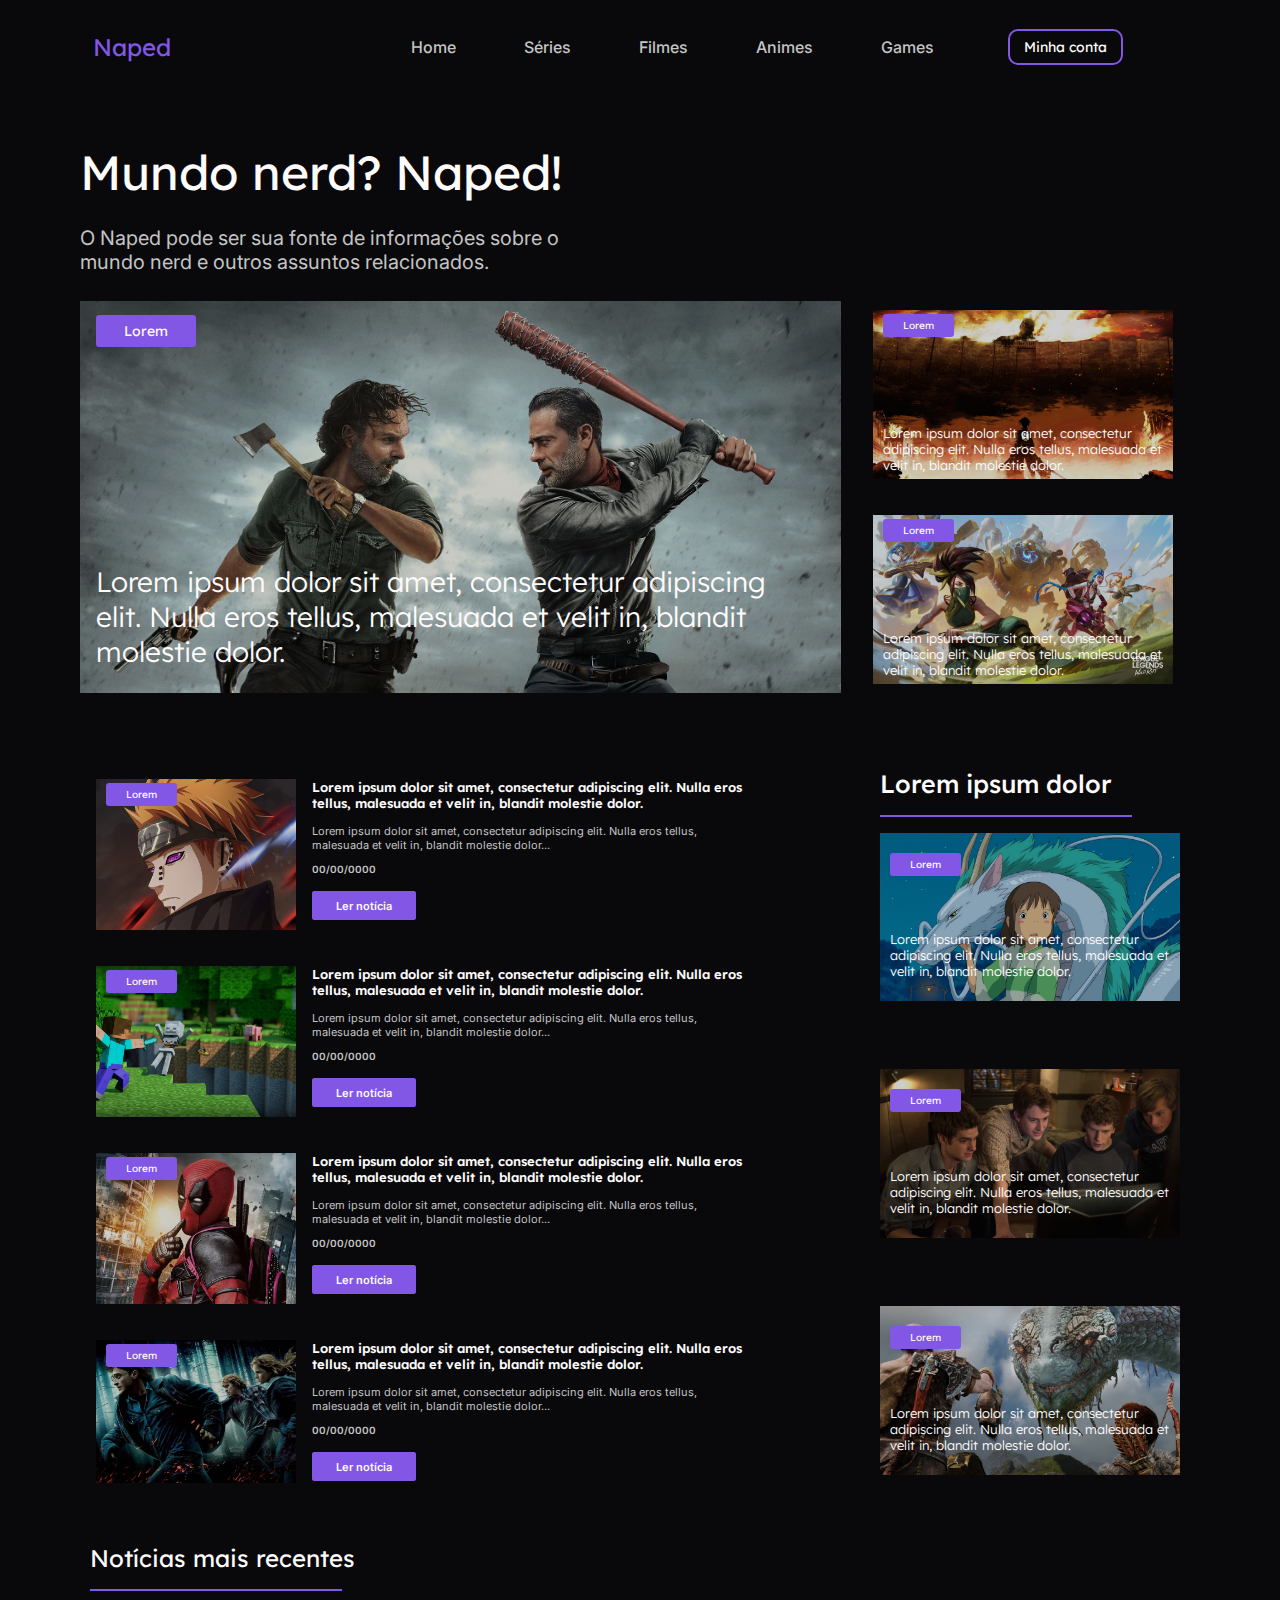
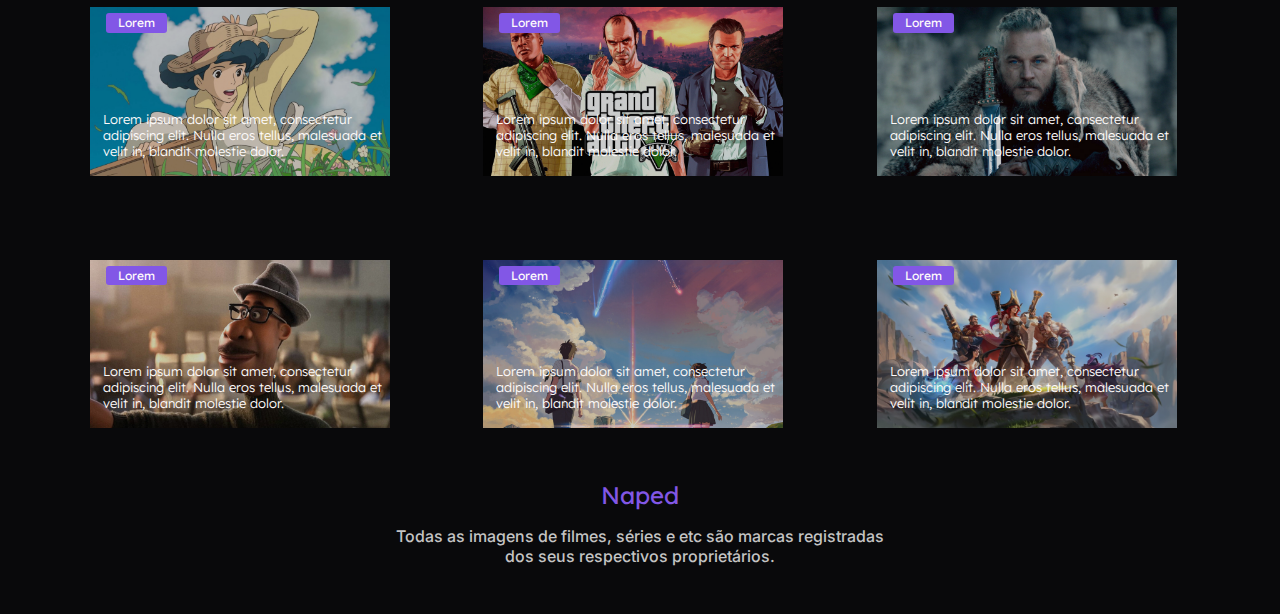
<file: index.html>
<!DOCTYPE html>
<html lang="pt-br">
<head>
    <meta charset="UTF-8">
    <meta name="viewport" content="width=device-width, initial-scale=1.0">
    <title>Naped</title>
    <link rel="preconnect" href="https://fonts.googleapis.com">
    <link rel="preconnect" href="https://fonts.gstatic.com" crossorigin>
    <link href="https://fonts.googleapis.com/css2?family=Inter:wght@100..900&family=Lexend+Deca:wght@100..900&display=swap" rel="stylesheet">
    <link rel="stylesheet" href="styles.css">
</head>
<body>
    <header>
        <nav class="navbar">
            <div class="navbar__container">
                <div class="navbar__logo">
                    <p class="logo-naped">Naped</p>
                </div>
                <div class="navbar__links">
                    <a href="pesquisa.html" class="link-lista">Home</a>
                    <a href="pesquisa.html" class="link-lista">Séries</a>
                    <a href="pesquisa.html" class="link-lista">Filmes</a>
                    <a href="pesquisa.html" class="link-lista">Animes</a>
                    <a href="pesquisa.html" class="link-lista">Games</a>
                </div>
                <div class="navbar__hamburger">
                    <img src="image/align-right.svg" alt="menu hamburger icon">
                </div>
                <div class="navbar__conta">
                    <a href="erro.html" class="conta-minha-conta">Minha conta</a>
                </div>
            </div>
        </nav>

        <section>
            <div class="resumo">
                <p class="resumo-titulo">Mundo nerd? Naped!</p>
                <p class="resumo-texto">O Naped pode ser sua fonte de informações sobre o mundo nerd e outros assuntos relacionados.</p>
            </div>
        </section>
    </header>  

    <section>
        <div class="noticia">
            <div class="noticia__destaque">
                <a href="noticia.html"><img src="image/02.png" alt="imagem de twd" class="noticia-imagem"></a>
                <span class="noticia-tipo">Lorem</span>
                <p class="noticia-texto">Lorem ipsum dolor sit amet, consectetur adipiscing elit. Nulla eros tellus, malesuada et velit in, blandit molestie dolor.</p>
            </div>
            <div class="noticia__secundaria">
                <div class="secundaria-descricao">
                    <a href="noticia.html"><img src="image/01.png" alt="imagem de um jogo" class="secundaria-imagem"></a>
                    <span class="noticia-tipo secundaria-tipo">Lorem</span>
                    <p class="noticia-texto secundaria-texto">Lorem ipsum dolor sit amet, consectetur adipiscing elit. Nulla eros tellus, malesuada et velit in, blandit molestie dolor.</p>
                </div>
                
                <div class="secundaria-descricao">
                    <a href="noticia.html"><img src="image/07.png" alt="imagem de lol" class="secundaria-imagem"></a>
                    <span class="noticia-tipo secundaria-tipo">Lorem</span>
                    <p class="noticia-texto secundaria-texto">Lorem ipsum dolor sit amet, consectetur adipiscing elit. Nulla eros tellus, malesuada et velit in, blandit molestie dolor.</p>
                </div>
            </div>
        </div>
    </section>

    <section>
        <div class="todas__noticias">
            <din class="todas-scroll">
                <div class="todas-container">
                    <div class="todas-img">
                        <img src="image/16.png" alt="imagem de Animes" class="todas-imagem">
                        <span class="noticia-tipo todas-tipo">Lorem</span>
                    </div>
                    <div class="todas-info">
                        <p class="todas-titulo">Lorem ipsum dolor sit amet, consectetur adipiscing elit. Nulla eros tellus, malesuada et velit in, blandit molestie dolor.</p>
                        <p class="todas-texto">Lorem ipsum dolor sit amet, consectetur adipiscing elit. Nulla eros tellus, malesuada et velit in, blandit molestie dolor...</p>
                        <p class="todas-datas">00/00/0000</p>
                        <a href="erro.html" class="todas-ler">Ler notícia</a>
                    </div>
                </div>
                <div class="todas-container">
                    <div class="todas-img">
                        <img src="image/09.png" alt="imagem de minecraft" class="todas-imagem">
                        <span class="noticia-tipo todas-tipo">Lorem</span>
                    </div>
                    <div class="todas-info">
                        <p class="todas-titulo">Lorem ipsum dolor sit amet, consectetur adipiscing elit. Nulla eros tellus, malesuada et velit in, blandit molestie dolor.</p>
                        <p class="todas-texto">Lorem ipsum dolor sit amet, consectetur adipiscing elit. Nulla eros tellus, malesuada et velit in, blandit molestie dolor...</p>
                        <p class="todas-datas">00/00/0000</p>
                        <a href="erro.html" class="todas-ler">Ler notícia</a>
                    </div>
                </div>
                <div class="todas-container">
                    <div class="todas-img">
                        <img src="image/15.png" alt="imagem de deadpool" class="todas-imagem">
                        <span class="noticia-tipo todas-tipo">Lorem</span>
                    </div>
                    <div class="todas-info">
                        <p class="todas-titulo">Lorem ipsum dolor sit amet, consectetur adipiscing elit. Nulla eros tellus, malesuada et velit in, blandit molestie dolor.</p>
                        <p class="todas-texto">Lorem ipsum dolor sit amet, consectetur adipiscing elit. Nulla eros tellus, malesuada et velit in, blandit molestie dolor...</p>
                        <p class="todas-datas">00/00/0000</p>
                        <a href="erro.html" class="todas-ler">Ler notícia</a>
                    </div>
                </div>
                <div class="todas-container">
                    <div class="todas-img">
                        <img src="image/05.png" alt="imagem de suspense" class="todas-imagem">
                        <span class="noticia-tipo todas-tipo">Lorem</span>
                    </div>
                    <div class="todas-info">
                        <p class="todas-titulo">Lorem ipsum dolor sit amet, consectetur adipiscing elit. Nulla eros tellus, malesuada et velit in, blandit molestie dolor.</p>
                        <p class="todas-texto">Lorem ipsum dolor sit amet, consectetur adipiscing elit. Nulla eros tellus, malesuada et velit in, blandit molestie dolor...</p>
                        <p class="todas-datas">00/00/0000</p>
                        <a href="erro.html" class="todas-ler">Ler notícia</a>
                    </div>
                </div>
                <div class="todas-container">
                    <div class="todas-img">
                        <img src="image/14.png" alt="imagem de supernatural" class="todas-imagem">
                        <span class="noticia-tipo todas-tipo">Lorem</span>
                    </div>
                    <div class="todas-info">
                        <p class="todas-titulo">Lorem ipsum dolor sit amet, consectetur adipiscing elit. Nulla eros tellus, malesuada et velit in, blandit molestie dolor.</p>
                        <p class="todas-texto">Lorem ipsum dolor sit amet, consectetur adipiscing elit. Nulla eros tellus, malesuada et velit in, blandit molestie dolor...</p>
                        <p class="todas-datas">00/00/0000</p>
                        <a href="erro.html" class="todas-ler">Ler notícia</a>
                    </div>
                </div>
                <div class="todas-container">
                    <div class="todas-img">
                        <img src="image/21.png" alt="imagem de Animes" class="todas-imagem">
                        <span class="noticia-tipo todas-tipo">Lorem</span>
                    </div>
                    <div class="todas-info">
                        <p class="todas-titulo">Lorem ipsum dolor sit amet, consectetur adipiscing elit. Nulla eros tellus, malesuada et velit in, blandit molestie dolor.</p>
                        <p class="todas-texto">Lorem ipsum dolor sit amet, consectetur adipiscing elit. Nulla eros tellus, malesuada et velit in, blandit molestie dolor...</p>
                        <p class="todas-datas">00/00/0000</p>
                        <a href="erro.html" class="todas-ler">Ler notícia</a>
                    </div>
                </div>
            </din>

            <div class="outras__noticias">
                <div class="outras-infos">
                    <div class="outras-cabecalho">
                        <p class="outras-sessao">Lorem ipsum dolor</p>
                        <hr>
                    </div>
                    <div class="outras-resumo">
                        <a href="noticia.html" class="secundaria-imagem"><img src="image/03.png" alt="imagem de Animes" class="outras-img"></a>
                        <span class="noticia-tipo secundaria-tipo">Lorem</span>
                        <p class="noticia-texto secundaria-texto">Lorem ipsum dolor sit amet, consectetur adipiscing elit. Nulla eros tellus, malesuada et velit in, blandit molestie dolor.</p>
                    </div>
                </div>
                <div class="outras-infos">
                    <div class="outras-resumo">
                        <a href="noticia.html" class="secundaria-img"><img src="image/06.png" alt="imagem de Animes" class="outras-img"></a>
                        <span class="noticia-tipo secundaria-tipo">Lorem</span>
                        <p class="noticia-texto secundaria-texto">Lorem ipsum dolor sit amet, consectetur adipiscing elit. Nulla eros tellus, malesuada et velit in, blandit molestie dolor.</p>
                    </div>
                </div>
                <div class="outras-infos">
                    <div class="outras-resumo">
                        <a href="noticia.html" class="secundaria-img"><img src="image/11.png" alt="imagem de Animes" class="outras-img"></a>
                        <span class="noticia-tipo secundaria-tipo">Lorem</span>
                        <p class="noticia-texto secundaria-texto">Lorem ipsum dolor sit amet, consectetur adipiscing elit. Nulla eros tellus, malesuada et velit in, blandit molestie dolor.</p>
                    </div>
                </div>
            </div>
        </div>
    </section>

    <section>
        <div class="recentes">
            <div class="recentes__titulo">
                <p class="recentes-mais">Notícias mais recentes</p>
                <hr>
            </div>
            <div class="recentes__infos">
                <div class="rencentes__noticias">
                    <a href="noticia.html" class="recentes-img"><img src="image/17.png" alt="imagem de Animes" class="recentes-img"></a>
                    <span class="recentes-tipo">Lorem</span>
                    <p class="recentes-texto">Lorem ipsum dolor sit amet, consectetur adipiscing elit. Nulla eros tellus, malesuada et velit in, blandit molestie dolor.</p>
                </div>
                <div class="rencentes__noticias">
                    <a href="noticia.html"recentes-img"><img src="image/10.png" alt="imagem de gta" class="recentes-img"></a>
                    <span class="recentes-tipo">Lorem</span>
                    <p class="recentes-texto">Lorem ipsum dolor sit amet, consectetur adipiscing elit. Nulla eros tellus, malesuada et velit in, blandit molestie dolor.</p>
                </div>
                <div class="rencentes__noticias">
                    <a href="noticia.html" class="recentes-img"><img src="image/19.png" alt="imagem de vikings" class="recentes-img"></a>
                    <span class="recentes-tipo">Lorem</span>
                    <p class="recentes-texto">Lorem ipsum dolor sit amet, consectetur adipiscing elit. Nulla eros tellus, malesuada et velit in, blandit molestie dolor.</p>
                </div>
                <div class="rencentes__noticias">
                    <a href="noticia.html" class="recentes-img"><img src="image/13.png" alt="imagem de soul" class="recentes-img"></a>
                    <span class="recentes-tipo">Lorem</span>
                    <p class="recentes-texto">Lorem ipsum dolor sit amet, consectetur adipiscing elit. Nulla eros tellus, malesuada et velit in, blandit molestie dolor.</p>
                </div>
                <div class="rencentes__noticias">
                    <a href="noticia.html" class="recentes-img"><img src="image/20.png" alt="imagem de Animes" class="recentes-img"></a>
                    <span class="recentes-tipo">Lorem</span>
                    <p class="recentes-texto">Lorem ipsum dolor sit amet, consectetur adipiscing elit. Nulla eros tellus, malesuada et velit in, blandit molestie dolor.</p>
                </div>
                <div class="rencentes__noticias">
                    <a href="noticia.html" class="recentes-img"><img src="image/04.png" alt="imagem de Animes" class="recentes-img"></a>
                    <span class="recentes-tipo">Lorem</span>
                    <p class="recentes-texto">Lorem ipsum dolor sit amet, consectetur adipiscing elit. Nulla eros tellus, malesuada et velit in, blandit molestie dolor.</p>
                </div>
            </div>
        </div>
    </section>
    <footer>
        <div class="rodape">
            <p class="rodape__titulo">Naped</p>
            <p class="rodape__texto">Todas as imagens de filmes, séries e etc são marcas registradas dos seus respectivos proprietários.</p>
        </div>
    </footer>
</body>
</html>
</file>
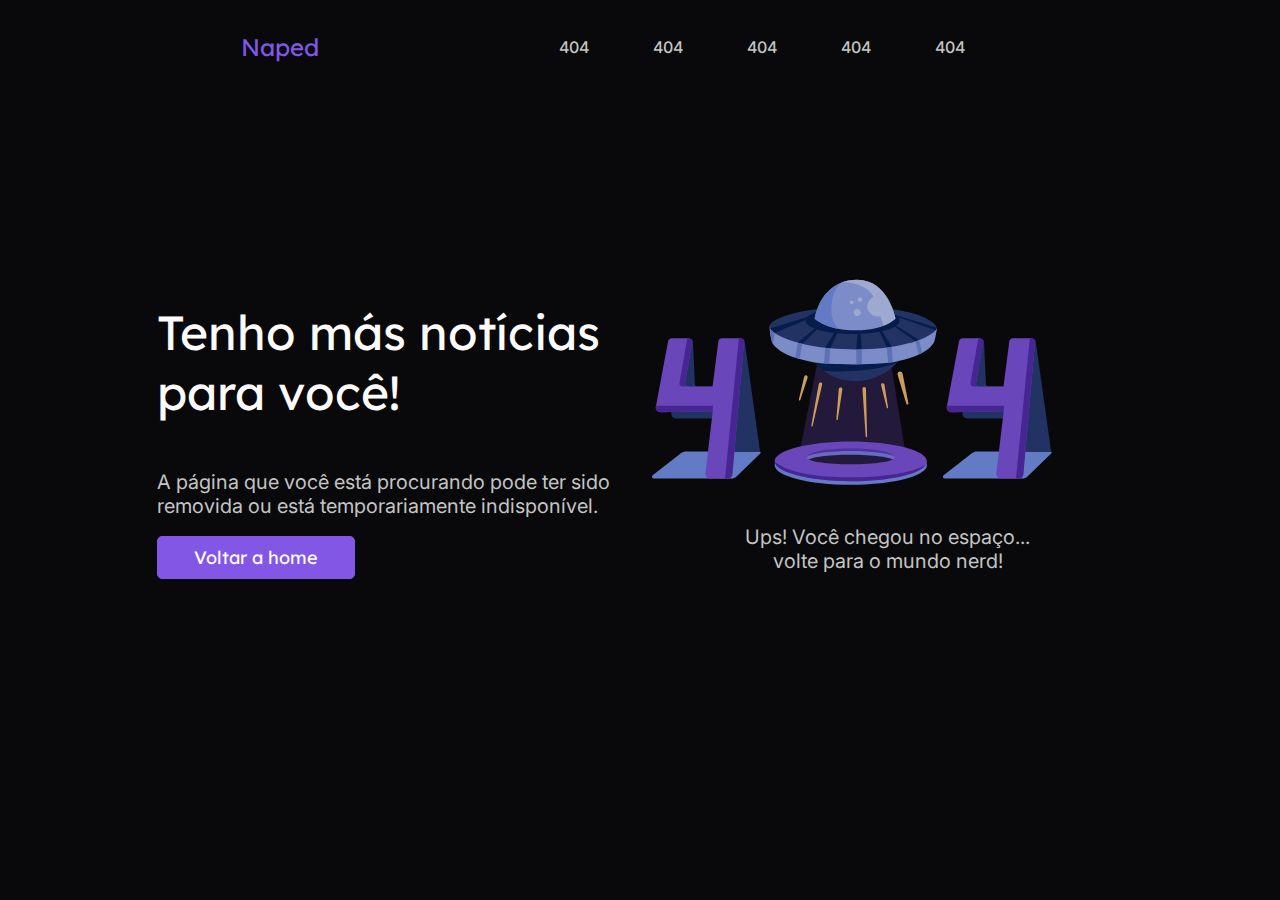
<file: erro.htm>
<!DOCTYPE html>
<html lang="pt-br">
<head>
    <meta charset="UTF-8">
    <meta name="viewport" content="width=device-width, initial-scale=1.0">
    <title>404</title>
    <link rel="preconnect" href="https://fonts.googleapis.com">
    <link rel="preconnect" href="https://fonts.gstatic.com" crossorigin>
    <link href="https://fonts.googleapis.com/css2?family=Inter:wght@100..900&family=Lexend+Deca:wght@100..900&display=swap" rel="stylesheet">
    <link rel="stylesheet" href="styles.css">
</head>
<body>
    <header>
        <nav class="navbar">
            <div class="navbar__container container-404">
                <div class="navbar__logo">
                    <p class="logo-naped">Naped</p>
                </div>
                <div class="navbar__links links-404">
                    <p class="link-lista lista-404">404</p>
                    <p class="link-lista">404</p>
                    <p class="link-lista">404</p>
                    <p class="link-lista">404</p>
                    <p class="link-lista">404</p>
                </div>
            </div>
        </nav>
    </header>
    <section>
        <div class="container">
            <div class="container__esquerdo">
                <p class="left-titulo">Tenho más notícias para você!</p>
                <p class="left-texto">A página que você está procurando pode ter sido removida ou está temporariamente indisponível.</p>
                <a href="index.html" class="left-voltar">Voltar a home</a>
            </div>
            <div class="container__direito">
                <img src="image/404.svg" alt="404 estilizado" class="right-img">
                <p class="right-texto">Ups! Você chegou no espaço... volte para o mundo nerd!</p>
            </div>
        </div>
    </section>
</body>
</html>
</file>
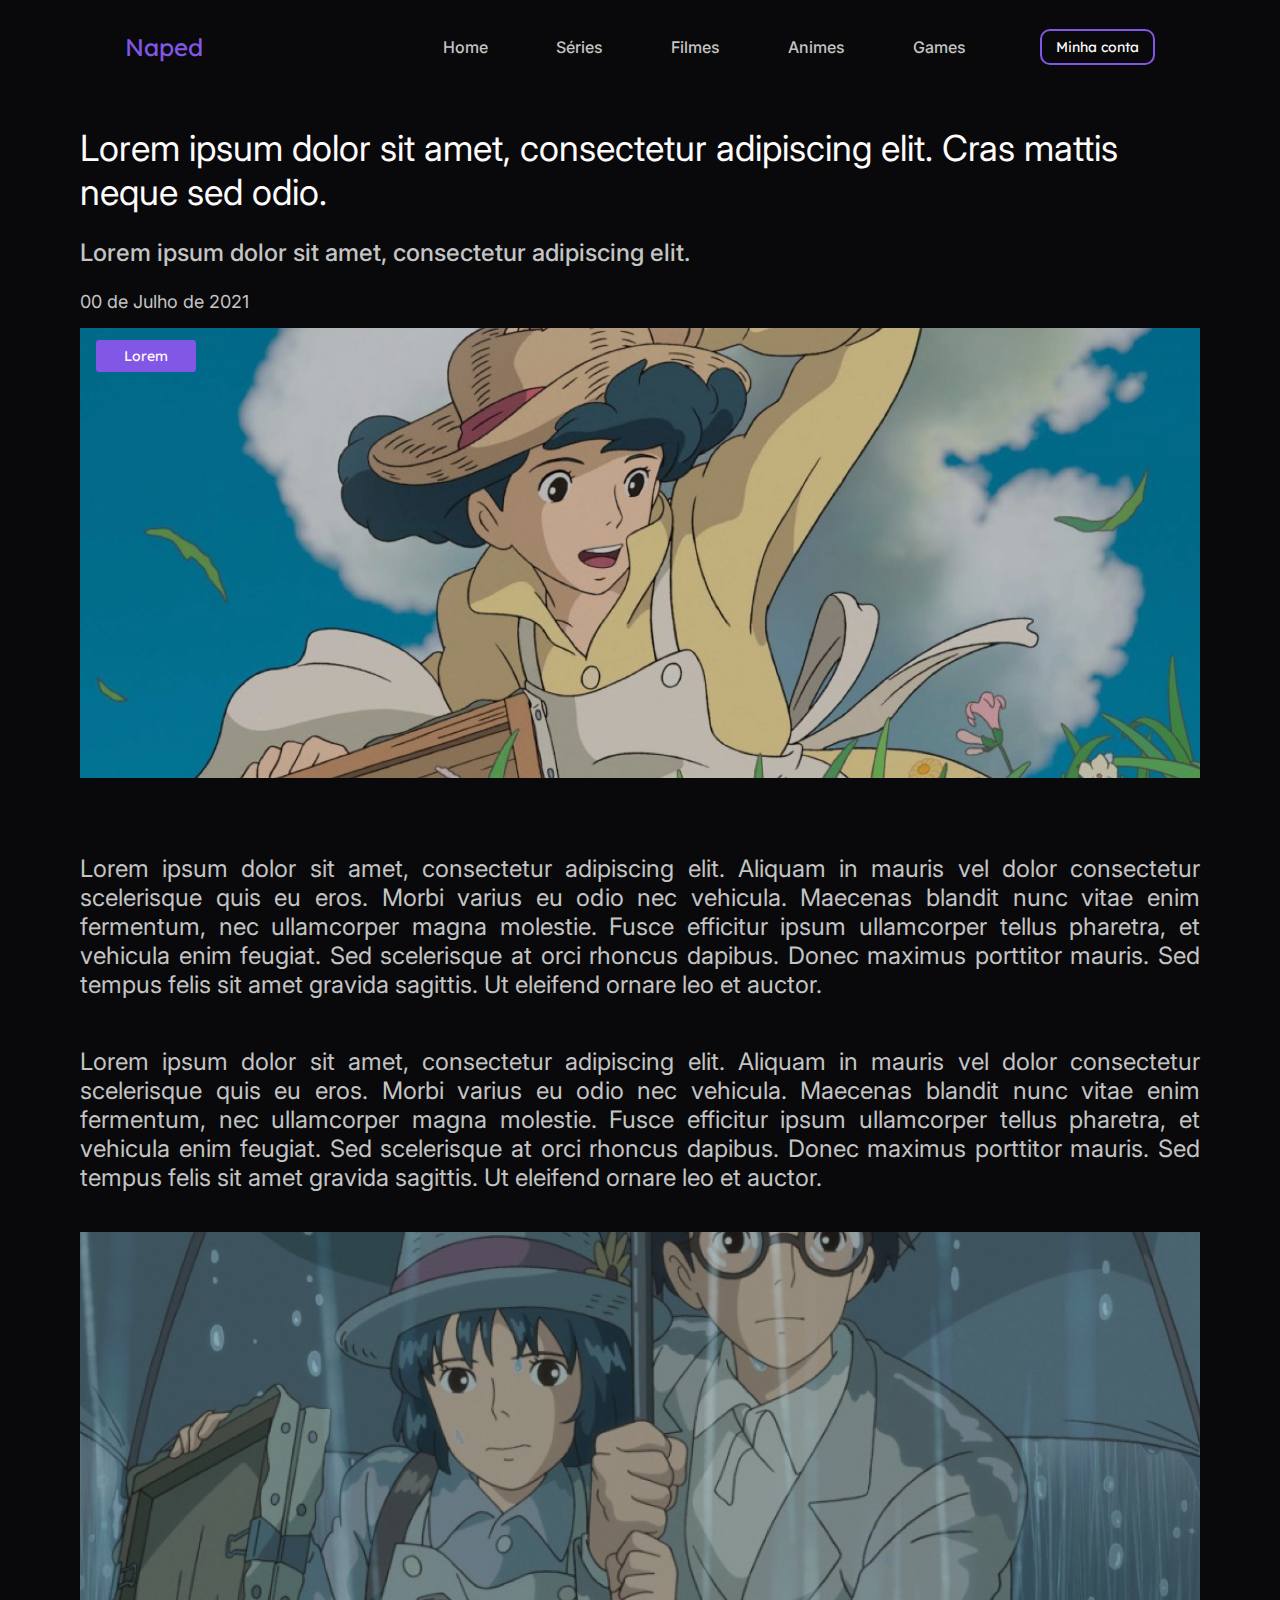
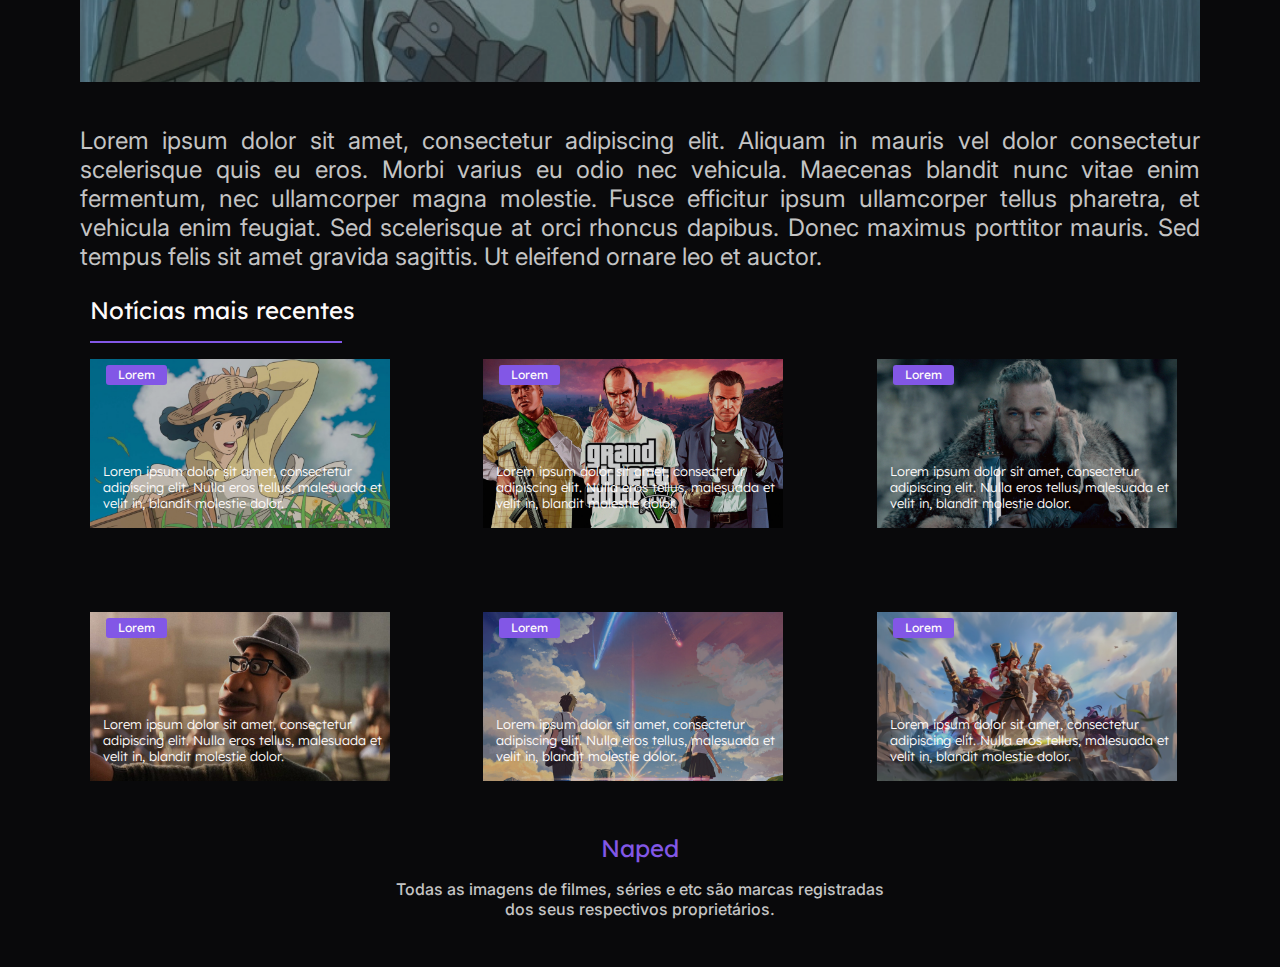
<file: noticia.html>
<!DOCTYPE html>
<html lang="pt-br">
<head>
    <meta charset="UTF-8">
    <meta name="viewport" content="width=device-width, initial-scale=1.0">
    <title>Noticia</title>
    <link rel="preconnect" href="https://fonts.googleapis.com">
    <link rel="preconnect" href="https://fonts.gstatic.com" crossorigin>
    <link href="https://fonts.googleapis.com/css2?family=Inter:wght@100..900&family=Lexend+Deca:wght@100..900&display=swap" rel="stylesheet">
    <link rel="stylesheet" href="styles.css">
</head>
<body>
    <header>
        <nav class="navbar">
            <div class="navbar__container">
                <div class="navbar__logo">
                    <p class="logo-naped">Naped</p>
                </div>
                <div class="navbar__links">
                    <a href="erro.htm" class="link-lista">Home</a>
                    <a href="erro.htm" class="link-lista">Séries</a>
                    <a href="erro.htm" class="link-lista">Filmes</a>
                    <a href="erro.htm" class="link-lista">Animes</a>
                    <a href="erro.htm" class="link-lista">Games</a>
                </div>
                <div class="navbar__hamburger">
                    <img src="image/align-right.svg" alt="menu hamburger icon">
                </div>
                <div class="navbar__conta">
                    <a href="erro.html" class="conta-minha-conta">Minha conta</a>
                </div>
            </div>
        </nav>
    </header>  

    <section>
        <div class="cabecalho__noticia">
            <div class="noticia__infos">
                <h1 class="noticia-titulo">Lorem ipsum dolor sit amet, consectetur adipiscing elit. Cras mattis neque sed odio.</h1>
                <p class="noticia-subtitulo">Lorem ipsum dolor sit amet, consectetur adipiscing elit.</p>
                <p class="noticia-data">00 de Julho de 2021</p>
                <div class="noticia__imagem">
                    <img src="image/17.png" alt="imagem de anime" class="noticia-img">
                    <span class="noticia-tipo pagnot-tipo">Lorem</span>
                </div>
            </div>
        </div>
    </section>
  <section>
    <div class="corpo__noticia">
        <div class="corpo__infos">
            <p class="corpo-paragrafo">Lorem ipsum dolor sit amet, consectetur adipiscing elit. Aliquam in mauris vel dolor consectetur scelerisque quis eu eros. Morbi varius eu odio nec vehicula. Maecenas blandit nunc vitae enim fermentum, nec ullamcorper magna molestie. Fusce efficitur ipsum ullamcorper tellus pharetra, et vehicula enim feugiat. Sed scelerisque at orci rhoncus dapibus. Donec maximus porttitor mauris. Sed tempus felis sit amet gravida sagittis. Ut eleifend ornare leo et auctor.</p>
            <p class="corpo-paragrafo">Lorem ipsum dolor sit amet, consectetur adipiscing elit. Aliquam in mauris vel dolor consectetur scelerisque quis eu eros. Morbi varius eu odio nec vehicula. Maecenas blandit nunc vitae enim fermentum, nec ullamcorper magna molestie. Fusce efficitur ipsum ullamcorper tellus pharetra, et vehicula enim feugiat. Sed scelerisque at orci rhoncus dapibus. Donec maximus porttitor mauris. Sed tempus felis sit amet gravida sagittis. Ut eleifend ornare leo et auctor.</p>
            <img src="image/18.png" alt="imagem de anime" class="noticia-img">
            <p class="corpo-paragrafo">Lorem ipsum dolor sit amet, consectetur adipiscing elit. Aliquam in mauris vel dolor consectetur scelerisque quis eu eros. Morbi varius eu odio nec vehicula. Maecenas blandit nunc vitae enim fermentum, nec ullamcorper magna molestie. Fusce efficitur ipsum ullamcorper tellus pharetra, et vehicula enim feugiat. Sed scelerisque at orci rhoncus dapibus. Donec maximus porttitor mauris. Sed tempus felis sit amet gravida sagittis. Ut eleifend ornare leo et auctor.</p>
        </div>
    </div>
  </section>

  <section>
    <div class="recentes">
        <div class="recentes__titulo">
            <p class="recentes-mais">Notícias mais recentes</p>
            <hr>
        </div>
        <div class="recentes__infos">
            <div class="rencentes__noticias">
                <a href="erro.html" class="recentes-img"><img src="image/17.png" alt="imagem de Animes" class="recentes-img"></a>
                <span class="recentes-tipo">Lorem</span>
                <p class="recentes-texto">Lorem ipsum dolor sit amet, consectetur adipiscing elit. Nulla eros tellus, malesuada et velit in, blandit molestie dolor.</p>
            </div>
            <div class="rencentes__noticias">
                <a href="erro.html" class="recentes-img"><img src="image/10.png" alt="imagem de gta" class="recentes-img"></a>
                <span class="recentes-tipo">Lorem</span>
                <p class="recentes-texto">Lorem ipsum dolor sit amet, consectetur adipiscing elit. Nulla eros tellus, malesuada et velit in, blandit molestie dolor.</p>
            </div>
            <div class="rencentes__noticias">
                <a href="noticia.html" class="recentes-img"><img src="image/19.png" alt="imagem de vikings" class="recentes-img"></a>
                <span class="recentes-tipo">Lorem</span>
                <p class="recentes-texto">Lorem ipsum dolor sit amet, consectetur adipiscing elit. Nulla eros tellus, malesuada et velit in, blandit molestie dolor.</p>
            </div>
            <div class="rencentes__noticias">
                <a href="noticia.html" class="recentes-img"><img src="image/13.png" alt="imagem de soul" class="recentes-img"></a>
                <span class="recentes-tipo">Lorem</span>
                <p class="recentes-texto">Lorem ipsum dolor sit amet, consectetur adipiscing elit. Nulla eros tellus, malesuada et velit in, blandit molestie dolor.</p>
            </div>
            <div class="rencentes__noticias">
                <a href="noticia.html" class="recentes-img"><img src="image/20.png" alt="imagem de Animes" class="recentes-img"></a>
                <span class="recentes-tipo">Lorem</span>
                <p class="recentes-texto">Lorem ipsum dolor sit amet, consectetur adipiscing elit. Nulla eros tellus, malesuada et velit in, blandit molestie dolor.</p>
            </div>
            <div class="rencentes__noticias">
                <a href="noticia.html" class="recentes-img"><img src="image/04.png" alt="imagem de Animes" class="recentes-img"></a>
                <span class="recentes-tipo">Lorem</span>
                <p class="recentes-texto">Lorem ipsum dolor sit amet, consectetur adipiscing elit. Nulla eros tellus, malesuada et velit in, blandit molestie dolor.</p>
            </div>
        </div>
    </div>
</section>
<footer>
    <div class="rodape">
        <p class="rodape__titulo">Naped</p>
        <p class="rodape__texto">Todas as imagens de filmes, séries e etc são marcas registradas dos seus respectivos proprietários.</p>
    </div>
</footer>
</body>
</html>
</file>
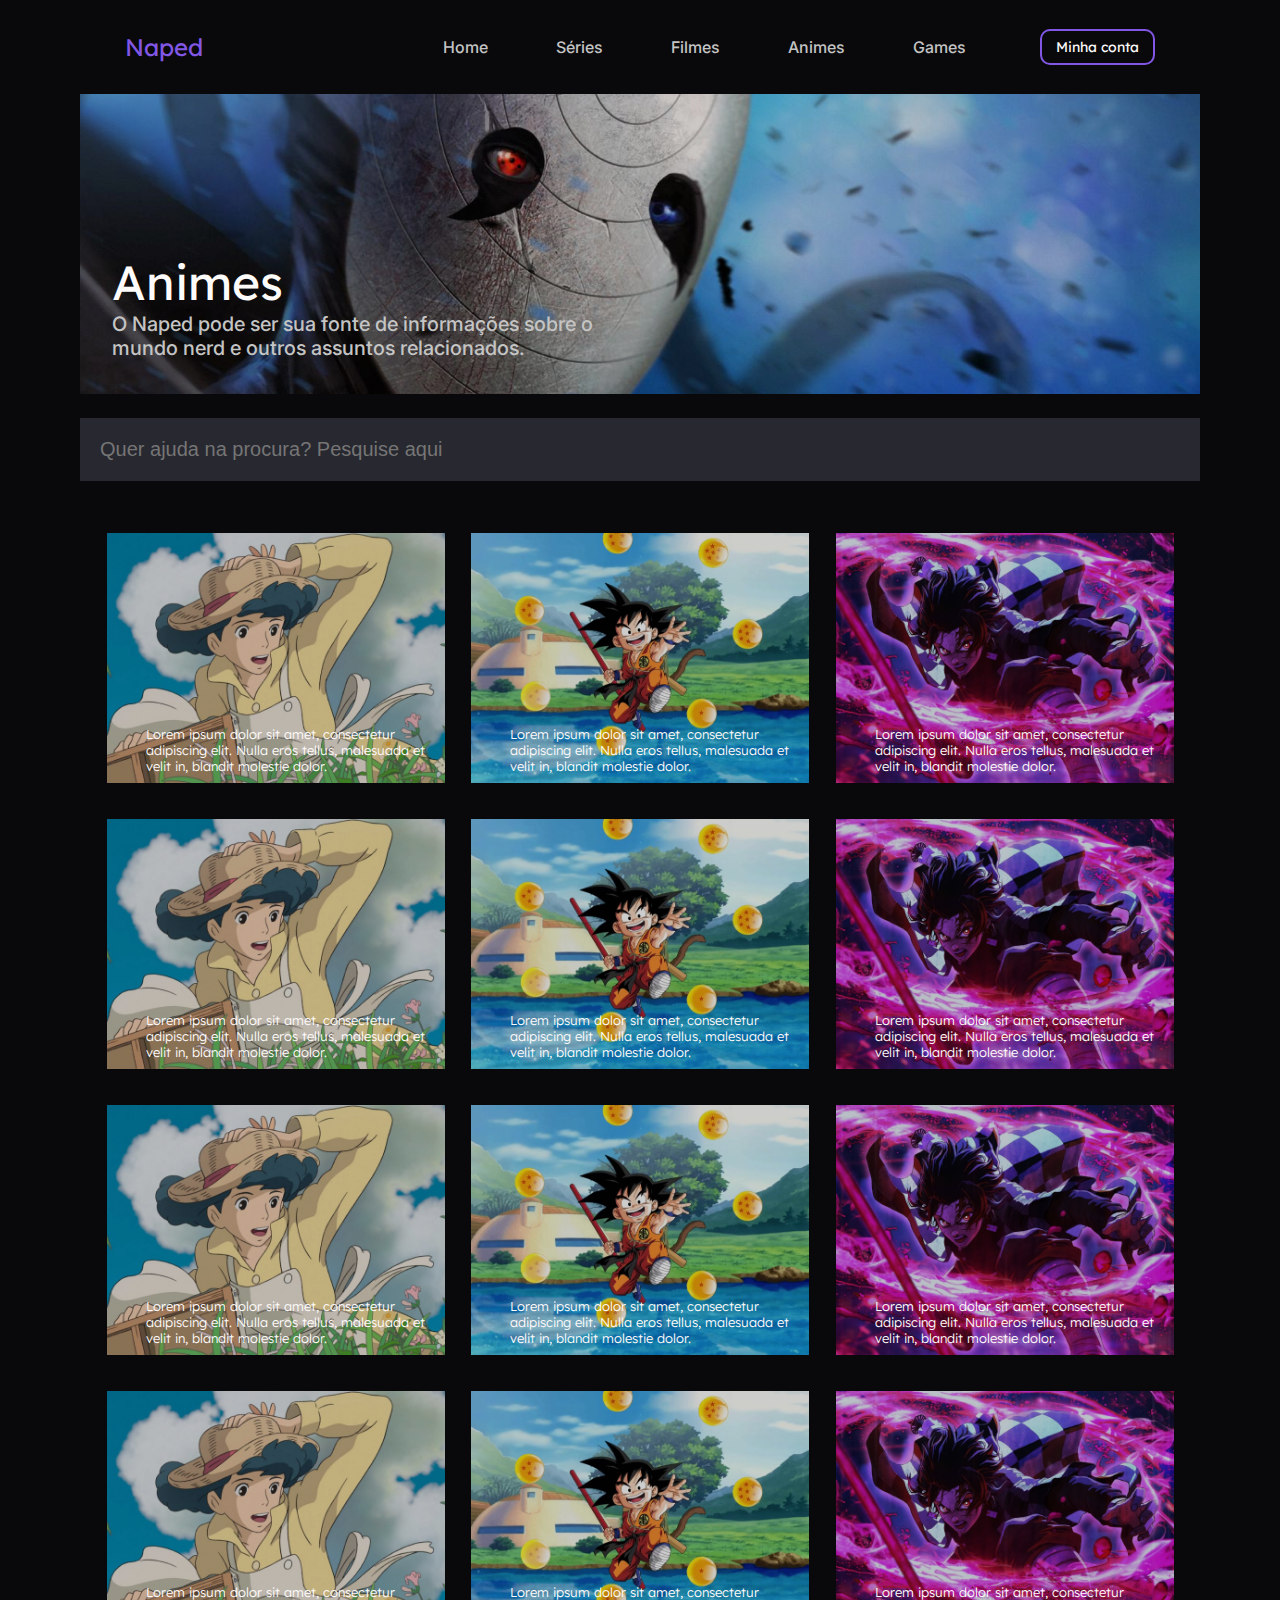
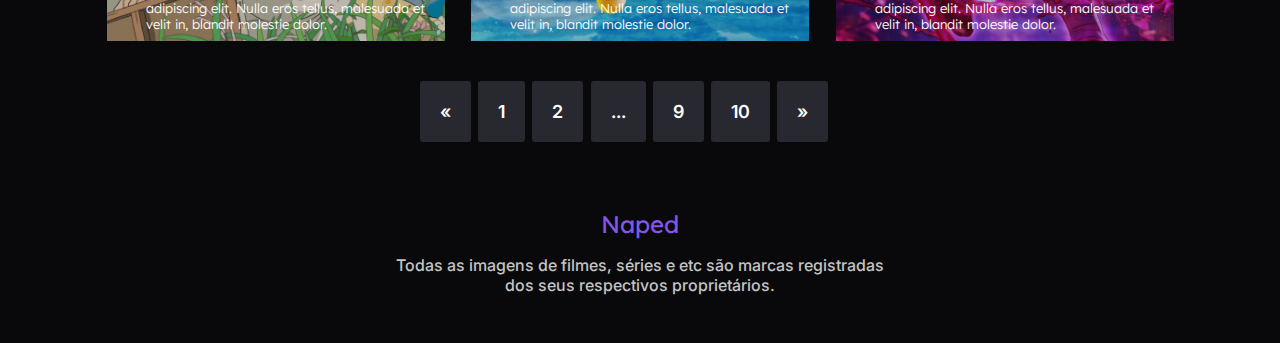
<file: pesquisa.html>
<!DOCTYPE html>
<html lang="pt-br">
<head>
    <meta charset="UTF-8">
    <meta name="viewport" content="width=device-width, initial-scale=1.0">
    <title>Animes</title>
    <link rel="preconnect" href="https://fonts.googleapis.com">
    <link rel="preconnect" href="https://fonts.gstatic.com" crossorigin>
    <link href="https://fonts.googleapis.com/css2?family=Inter:wght@100..900&family=Lexend+Deca:wght@100..900&display=swap" rel="stylesheet">
    <link rel="stylesheet" href="styles.css">
</head>
<body>
    <header>
        <nav class="navbar">
            <div class="navbar__container">
                <div class="navbar__logo">
                    <p class="logo-naped">Naped</p>
                </div>
                <div class="navbar__links">
                    <a href="pesquisa.html" class="link-lista">Home</a>
                    <a href="pesquisa.html" class="link-lista">Séries</a>
                    <a href="pesquisa.html" class="link-lista">Filmes</a>
                    <a href="pesquisa.html" class="link-lista">Animes</a>
                    <a href="pesquisa.html" class="link-lista">Games</a>
                </div>
                <div class="navbar__hamburger">
                    <img src="image/align-right.svg" alt="menu hamburger icon">
                </div>
                <div class="navbar__conta">
                    <a href="erro.htm" class="conta-minha-conta">Minha conta</a>
                </div>
            </div>
        </nav>
    </header> 

    <section>
        <div class="cabecalho__pesquisa">
            <div class="cabecalho__imagem">
                <img src="image/12.png" alt="imagem" class="pesquisa-img">
            </div>
            <div class="pesquisa__info">
                <p class="pesquisa-tipo">Animes</p>
                <p class="pesquisa-subtipo">O Naped pode ser sua fonte de informações sobre o mundo nerd e outros assuntos relacionados.</p>
            </div>
            <input type="text" placeholder="Quer ajuda na procura? Pesquise aqui" class="pesquisa-input" id="pesquisa">
        </div>
    </section>

    <section>
        <div class="pesquisa__noticias">
            <div class="todas__noticias">
                <div class="noticia__individual">
                    <a href="noticia.html"><img src="image/17.png" alt="imagem" class="pesq-img"></a>
                    <p class="noticia-texto pesquisa-texto">Lorem ipsum dolor sit amet, consectetur adipiscing elit. Nulla eros tellus, malesuada et velit in, blandit molestie dolor.</p>    
                </div>
                <div class="noticia__individual">
                    <a href="noticia.html"><img src="image/08.png" alt="imagem" class="pesq-img"></a>
                    <p class="noticia-texto pesquisa-texto">Lorem ipsum dolor sit amet, consectetur adipiscing elit. Nulla eros tellus, malesuada et velit in, blandit molestie dolor.</p>    
                </div>
                <div class="noticia__individual">
                    <a href="noticia.html"><img src="image/21.png" alt="imagem" class="pesq-img"></a>
                    <p class="noticia-texto pesquisa-texto">Lorem ipsum dolor sit amet, consectetur adipiscing elit. Nulla eros tellus, malesuada et velit in, blandit molestie dolor.</p>    
                </div>
           </div>
            

            <div class="todas__noticias">
                <div class="noticia__individual">
                    <a href="noticia.html"><img src="image/17.png" alt="imagem" class="pesq-img"></a>
                    <p class="noticia-texto pesquisa-texto">Lorem ipsum dolor sit amet, consectetur adipiscing elit. Nulla eros tellus, malesuada et velit in, blandit molestie dolor.</p>    
                </div>
                <div class="noticia__individual">
                    <a href="noticia.html"><img src="image/08.png" alt="imagem" class="pesq-img"></a>
                    <p class="noticia-texto pesquisa-texto">Lorem ipsum dolor sit amet, consectetur adipiscing elit. Nulla eros tellus, malesuada et velit in, blandit molestie dolor.</p>    
                </div>
                <div class="noticia__individual">
                    <a href="noticia.html"><img src="image/21.png" alt="imagem" class="pesq-img"></a>
                    <p class="noticia-texto pesquisa-texto">Lorem ipsum dolor sit amet, consectetur adipiscing elit. Nulla eros tellus, malesuada et velit in, blandit molestie dolor.</p>    
                </div>
           </div>

           <div class="todas__noticias">
                <div class="noticia__individual">
                    <a href="noticia.html"><img src="image/17.png" alt="imagem" class="pesq-img"></a>
                    <p class="noticia-texto pesquisa-texto">Lorem ipsum dolor sit amet, consectetur adipiscing elit. Nulla eros tellus, malesuada et velit in, blandit molestie dolor.</p>    
                </div>
                <div class="noticia__individual">
                    <a href="noticia.html"><img src="image/08.png" alt="imagem" class="pesq-img"></a>
                    <p class="noticia-texto pesquisa-texto">Lorem ipsum dolor sit amet, consectetur adipiscing elit. Nulla eros tellus, malesuada et velit in, blandit molestie dolor.</p>    
                </div>
                <div class="noticia__individual">
                    <a href="noticia.html"><img src="image/21.png" alt="imagem" class="pesq-img"></a>
                    <p class="noticia-texto pesquisa-texto">Lorem ipsum dolor sit amet, consectetur adipiscing elit. Nulla eros tellus, malesuada et velit in, blandit molestie dolor.</p>    
                </div>
            </div>
            

            <div class="todas__noticias">
                <div class="noticia__individual">
                    <a href="noticia.html"><img src="image/17.png" alt="imagem" class="pesq-img"></a>
                    <p class="noticia-texto pesquisa-texto">Lorem ipsum dolor sit amet, consectetur adipiscing elit. Nulla eros tellus, malesuada et velit in, blandit molestie dolor.</p>    
                </div>
                <div class="noticia__individual">
                    <a href="noticia.html"><img src="image/08.png" alt="imagem" class="pesq-img"></a>
                    <p class="noticia-texto pesquisa-texto">Lorem ipsum dolor sit amet, consectetur adipiscing elit. Nulla eros tellus, malesuada et velit in, blandit molestie dolor.</p>    
                </div>
                <div class="noticia__individual">
                    <a href="noticia.html"><img src="image/21.png" alt="imagem" class="pesq-img"></a>
                    <p class="noticia-texto pesquisa-texto">Lorem ipsum dolor sit amet, consectetur adipiscing elit. Nulla eros tellus, malesuada et velit in, blandit molestie dolor.</p>    
                </div>
            </div>
        </div>

        <div class="pagination">
            <a href="#" class="pagination__botao">&laquo;</a>
            <a href="#" class="pagination__botao">1</a>
            <a href="#" class="pagination__botao" class="active">2</a>
            <a href="#" class="pagination__botao">...</a>
            <a href="#" class="pagination__botao">9</a>
            <a href="#" class="pagination__botao">10</a>
            <a href="#" class="pagination__botao">&raquo;</a>
          </div>
    </section>

    <footer>
        <div class="rodape">
            <p class="rodape__titulo">Naped</p>
            <p class="rodape__texto">Todas as imagens de filmes, séries e etc são marcas registradas dos seus respectivos proprietários.</p>
        </div>
    </footer>
</body>
</html>
</file>
<file: styles.css>
@import url(styles/header.css);
@import url(styles/destaque.css);
@import url(styles/recentes.css);
@import url(styles/rodape.css);
@import url(styles/erro.css);
@import url(styles/paginaNoticia.css);
@import url(styles/pesquisa.css);
@import url(styles/todasAsNoticias.css);

:root{
    --roxo: #8257E6;
    --dark60: #09090B;
    --dark50: #13131F;
    --dark40: #282830;
    --dark30: #C4C4C4;
    --dark20: #E0E0E0;
    --dark10: #FEFBFB;
    --azul: #2962FF;
    --verde: #0BB07B;
    --amarelo: #FFCE52;
    --vermelho: #F03D3D;

    --font-inter: "Inter", sans-serif;
    --font-lexend: "Lexend Deca", sans-serif;
}

*{
    margin: 0;
    padding: 0;
    background-color: var(--dark60);
    color: var(--dark10);
}

body{
    display: flex;
    justify-content: center;
    flex-direction: column;
    align-items: center;
}
</file>
